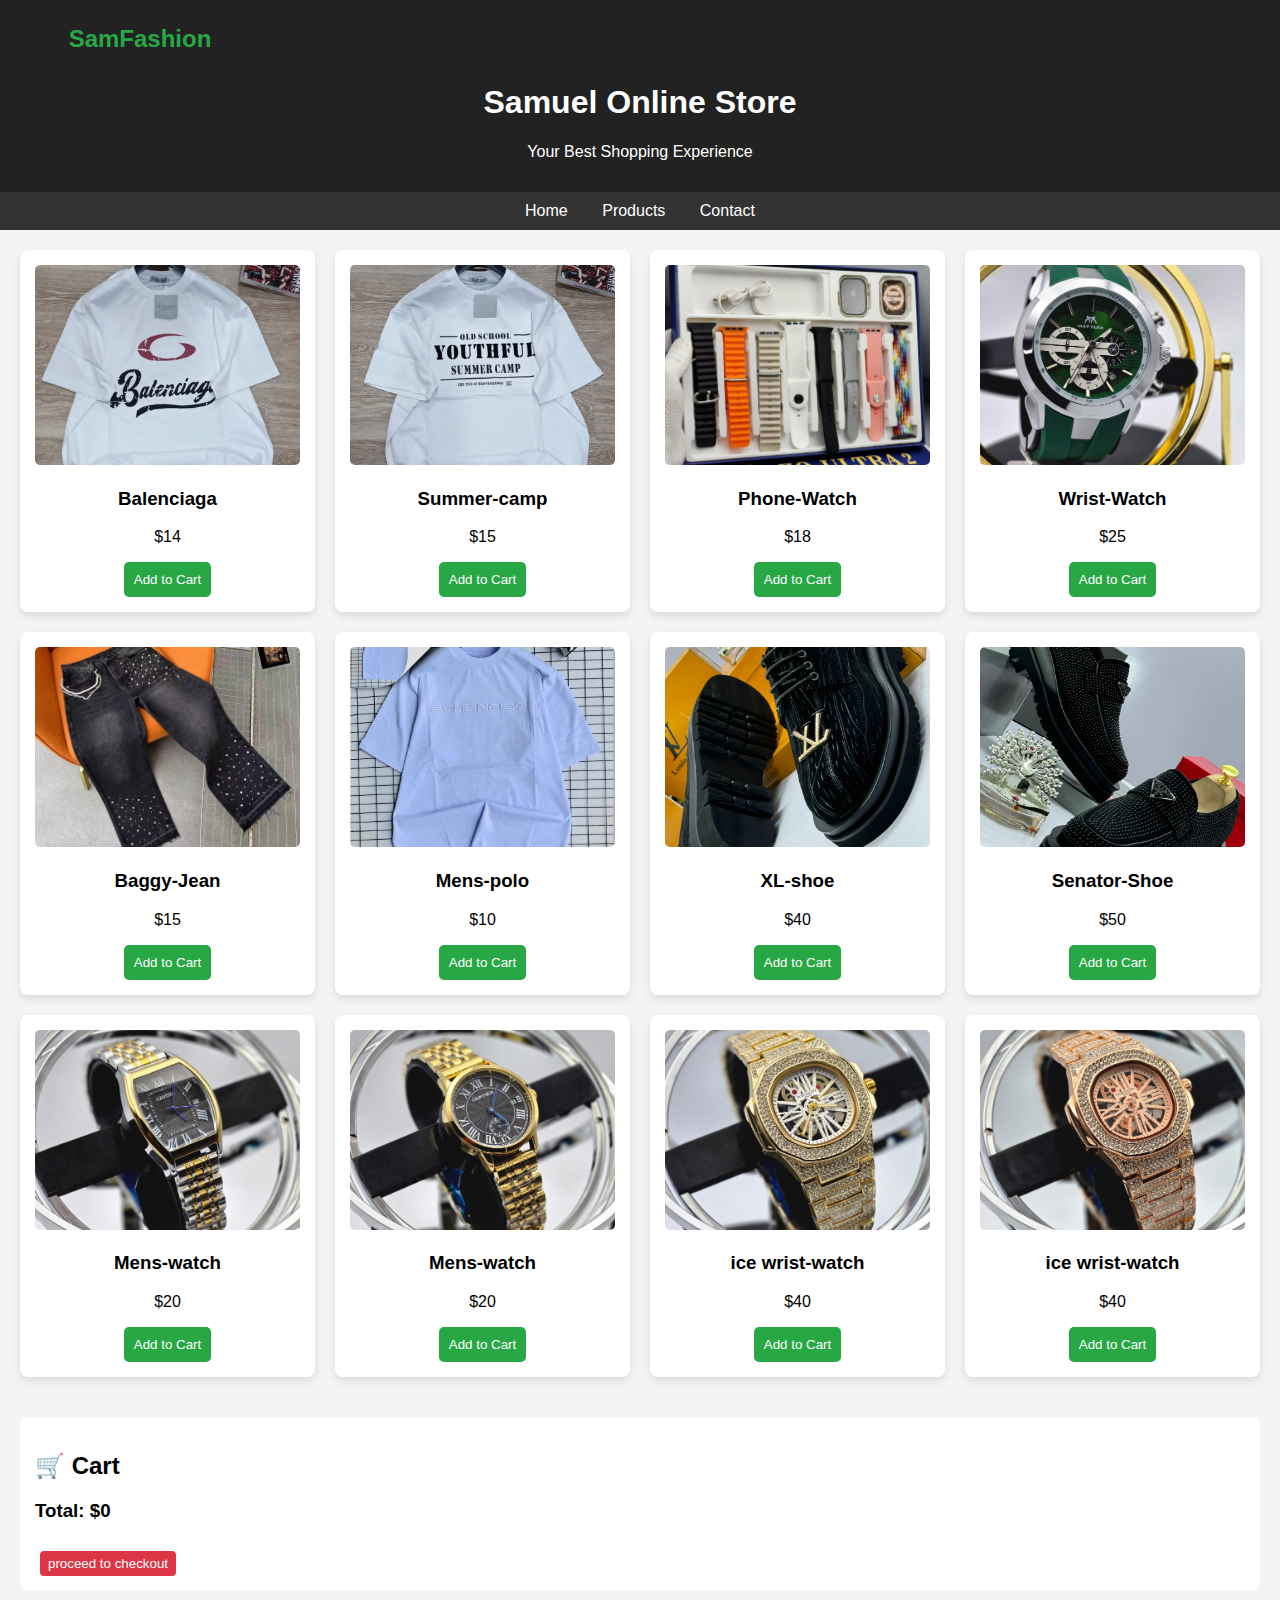
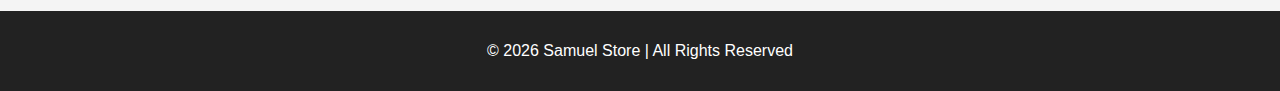
<file: index.html>
<!DOCTYPE html>
<html lang="en">
<head>
    <meta charset="UTF-8">
    <title>Samuel Online Store</title>
    <meta name="viewport" content="width=device-width, initial-scale=1.0">
    
    <!-- Link CSS -->
    <link rel="stylesheet" href="style.css">
</head>

<body>

<header>
    <div class="logo">
    SamFashion
</div>
<div>
    <h1>Samuel Online Store</h1>
    <p>Your Best Shopping Experience</p>
    </div>
</header>

<nav>

    <a href="#">Home</a>
    <a href="#">Products</a>
    <a href="./contact.html">Contact</a>
</nav>

<section class="container">

    <!-- Product 1 -->
    <div class="product">
        <img src="./IMG-20251110-WA0010.jpg" alt="Running Shoes">
        <h3>Balenciaga</h3>
        <p>$14</p>
        <button onclick="addToCart('Running Shoes', 50)">Add to Cart</button>
    </div>
    <div class="product">
        <img src="./IMG-20251110-WA0009.jpg" alt="Running Shoes">
        <h3>Summer-camp</h3>
        <p>$15</p>
        <button onclick="addToCart('Running Shoes', 50)">Add to Cart</button>
    </div>
    <div class="product">
        <img src="./IMG-20251205-WA0030.jpg" alt="Running Shoes">
        <h3>Phone-Watch</h3>
        <p>$18</p>
        <button onclick="addToCart('Running Shoes', 50)">Add to Cart</button>
    </div>
    <div class="product">
        <img src="./IMG-20251203-WA0058.jpg" alt="Running Shoes">
        <h3>Wrist-Watch</h3>
        <p>$25</p>
        <button onclick="addToCart('Running Shoes', 50)">Add to Cart</button>
    </div>

    <!-- Product 2 -->
    <div class="product">
        <img src="./IMG-20251111-WA0000.jpg" alt="Smart Watch">
        <h3>Baggy-Jean</h3>
        <p>$15</p>
        <button onclick="addToCart('Smart Watch', 80)">Add to Cart</button>
    </div>
    <div class="product">
        <img src="./IMG-20251110-WA0015.jpg" alt="Smart Watch">
        <h3>Mens-polo</h3>
        <p>$10</p>
        <button onclick="addToCart('Smart Watch', 80)">Add to Cart</button>
    </div>
    <div class="product">
        <img src="./IMG-20260127-WA0061.jpg" alt="XL-shoe">
        <h3>XL-shoe</h3>
        <p>$40</p>
        <button onclick="addToCart('XL-shoe', 80)">Add to Cart</button>
    </div>
    <div class="product">
        <img src="./IMG-20260127-WA0064.jpg" alt="Senator-Shoe">
        <h3>Senator-Shoe</h3>
        <p>$50</p>
        <button onclick="addToCart('Senator-Shoe', 80)">Add to Cart</button>
    </div>

    <!-- Product 3 -->
    <div class="product">
        <img src="./IMG-20251203-WA0044.jpg" alt="Mens-watch">
        <h3>Mens-watch</h3>
        <p>$20</p>
        <button onclick="addToCart('Mens-watch', 40)">Add to Cart</button>
    </div>
    <div class="product">
        <img src="./IMG-20251203-WA0042.jpg" alt="Mens-watch">
        <h3>Mens-watch</h3>
        <p>$20</p>
        <button onclick="addToCart('Mens-watch', 40)">Add to Cart</button>
    </div>
    <div class="product">
        <img src="./IMG-20251203-WA0040.jpg" alt="ice wrist-watch">
        <h3>ice wrist-watch</h3>
        <p>$40</p>
        <button onclick="addToCart('ice wrist-watch', 40)">Add to Cart</button>
    </div>
    <div class="product">
        <img src="./IMG-20251203-WA0046.jpg" alt="ice wrist-watch">
        <h3>ice wrist-watch</h3>
        <p>$40</p>
        <button onclick="addToCart('ice wrist-watch', 40)">Add to Cart</button>
    </div>

</section>

<section class="cart">
    <h2>🛒 Cart</h2>
    <ul id="cart-items"></ul>
    <h3>Total: $<span id="total">0</span></h3>
    <a href="checkout.html"><button class="checkout-btn">proceed to checkout</button></a>
</section>

<footer>
    <p>&copy; 2026 Samuel Store | All Rights Reserved</p>
</footer>

<!-- Link JavaScript -->
<script src="script.js"></script>

</body>
</html>
</file>
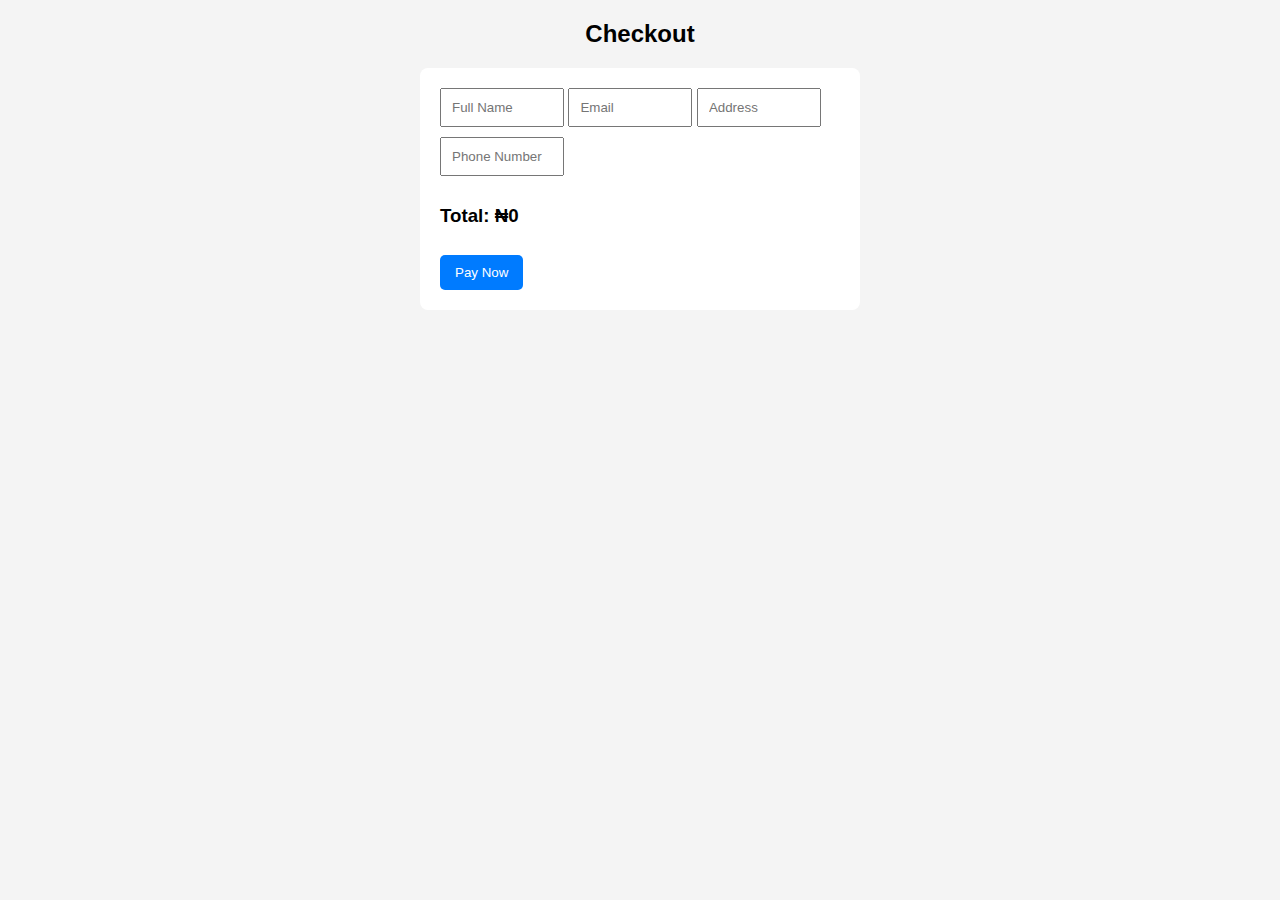
<file: checkout.html>
<!DOCTYPE html>
<html lang="en">
<head>
    <meta charset="UTF-8">
    <title>Checkout</title>
    <link rel="stylesheet" href="style.css">
</head>
<body>

<h2 style="text-align:center;">Checkout</h2>

<form onsubmit="placeOrder(event)">
    <input type="text" placeholder="Full Name" required>
    <input type="email" placeholder="Email" required>
    <input type="text" placeholder="Address" required>
    <input type="text" placeholder="Phone Number" required>


    <h3>Total: ₦<span id="checkout-total">0</span></h3>

    <button type="submit" class="checkout-btn">Pay Now</button>
</form>

<script src="script.js"></script>

<script>
    // Show total on checkout page
    const cart = JSON.parse(localStorage.getItem("cart")) || [];
    let total = 0;
    cart.forEach(item => {
        total += item.price * item.quantity;
    });

    document.getElementById("checkout-total").textContent = total;

    function placeOrder(e) {
        e.preventDefault();
        localStorage.removeItem("cart");
        window.location.href = "success.html";
    }
</script>

</body>
</html>
</file>
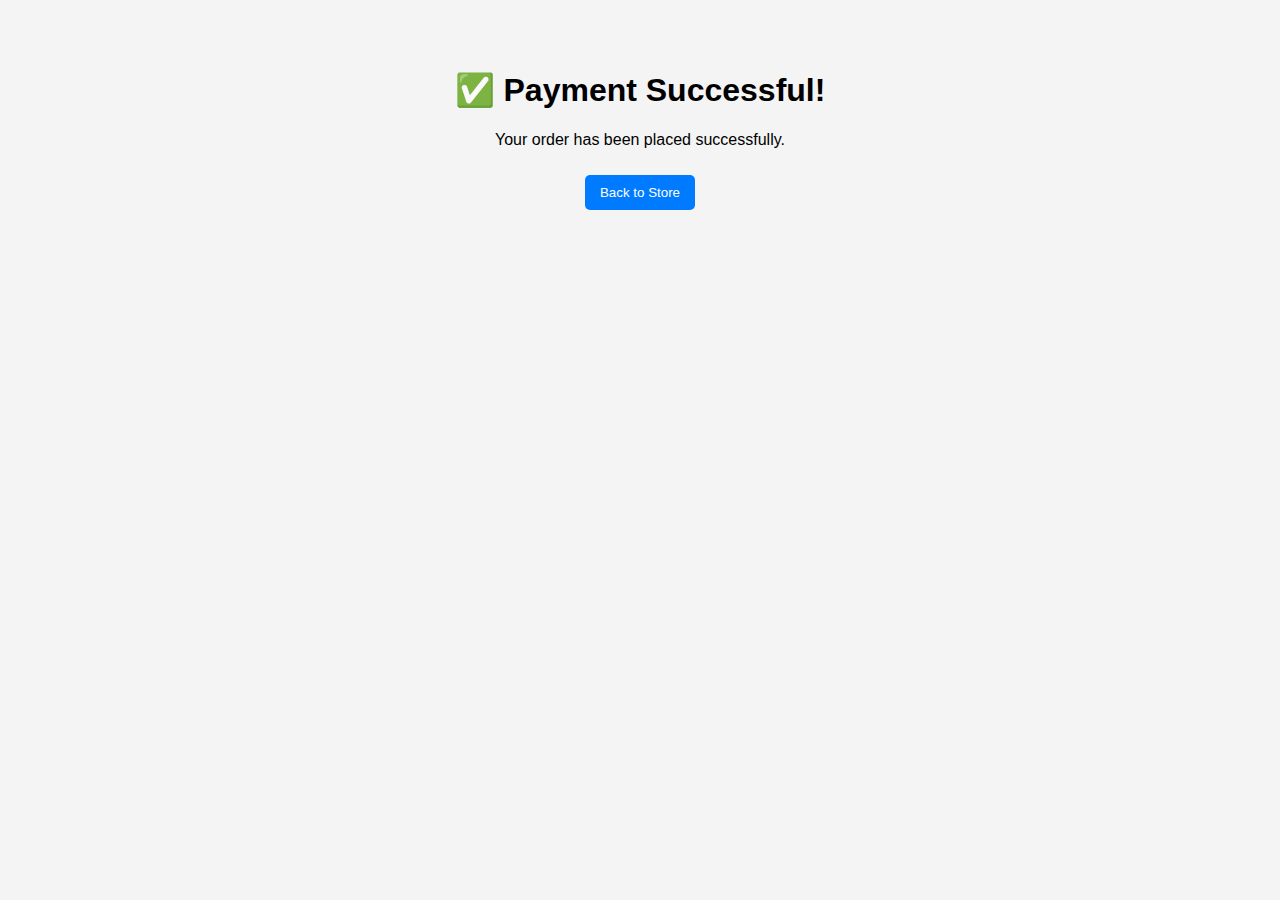
<file: success.html>
<!DOCTYPE html>
<html>
<head>
    <title>Payment Successful</title>
    <link rel="stylesheet" href="style.css">
</head>
<body style="text-align:center; padding:50px;">


    <h1>✅ Payment Successful!</h1>
    <p>Your order has been placed successfully.</p>

    <a href="index.html">
        <button class="checkout-btn">Back to Store</button>
    </a>

</body>
</html>
</file>
<file: style.css>
/* ===== Global Styles ===== */
body {
    font-family: Arial, sans-serif;
    margin: 0;
    padding: 0;
    background: #f4f4f4;
}

/* Header */
header {
    background: #222;
    color: white;
    padding: 15px;
    text-align: center;
}

/* Navigation */
nav {
    background: #333;
    padding: 10px;

    text-align: center;
}

nav a {
    color: white;
    text-decoration: none;
    margin: 0 15px;
}

nav a:hover {
    color: #28a745;
}

/* Product Grid */
.container {
    display: grid;
    grid-template-columns: repeat(auto-fit, minmax(250px, 1fr));
    gap: 20px;
    padding: 20px;
}


/* Product Card */
.product {
    background: white;
    padding: 15px;
    border-radius: 8px;
    box-shadow: 0 4px 8px rgba(0,0,0,0.1);
    text-align: center;
}

.product img {
    width: 100%;
    height: 200px;
    object-fit: cover;
    border-radius: 5px;
}

.product button {
    background: #28a745;
    color: white;
    border: none;

    padding: 10px;
    cursor: pointer;
    border-radius: 5px;
}

.product button:hover {
    background: #218838;
}

/* Cart */
.cart {
    background: white;
    margin: 20px;
    padding: 15px;
    border-radius: 8px;
}

/* Footer */
footer {
    text-align: center;
    padding: 15px;

    background: #222;
    color: white;
}
.cart button {

    margin-left: 5px;
    padding: 5px 8px;
    border: none;
    background: #dc3545;
    color: white;
    border-radius: 4px;
    cursor: pointer;
}

.cart button:hover {
    opacity: 0.8;
}
.checkout-btn {
    margin-top: 10px;
    padding: 10px 15px;
    background: #007bff;
    color: white;
    border: none;
    border-radius: 5px;
    cursor: pointer;
}
.checkout-btn:hover {
    background: #0056b3;
}
/* form styling */ 
form {
    max-width: 400px;
    margin: 20px auto;
    background: white;
    padding: 20px;
    border-radius: 8px;

}
form input {
    width: 100px;
    padding: 10px;
    margin-bottom: 10px;
}
.logo {
    font-size: 24px;
    font-weight: bold;
    color: #28a745;
    text-align: center;
    margin-right: 1000px;
    padding: 10px;
    
}
.contact-content {
    padding: 3rem 20px;
    background: white;
}

.contact-grid {
    display: grid;
    grid-template-columns: 1fr 1fr;
    gap: 3rem;
}

.contact-info {
    background: var(--bg-light);
    padding: 2rem;
    border-radius: 12px;
}

.contact-info h2 {
    text-align: left;
    margin-bottom: 1rem;
    font-size: 1.5rem;
}

.contact-info p {
    color: var(--text-light);
    margin-bottom: 2rem;
    line-height: 1.6;
}

.contact-methods {
    display: flex;
    flex-direction: column;
    gap: 1.5rem;
    margin-bottom: 2.5rem;
}

.contact-method {
    display: flex;
    gap: 1.5rem;
    align-items: flex-start;
}

.method-icon {
    font-size: 1.8rem;
    min-width: 40px;
}

.method-content h3 {
    font-size: 1rem;
    margin-bottom: 0.5rem;
    color: var(--text-dark);
}

.contact-item-copy {
    display: flex;
    align-items: center;
    gap: 1rem;
}

.contact-item-copy p {
    color: var(--text-light);
    margin: 0;
}

.copy-btn {
    padding: 0.4rem 0.8rem;
    background: var(--primary-color);
    color: white;
    border: none;
    border-radius: 6px;
    font-size: 0.85rem;
    cursor: pointer;
    transition: all 0.3s ease;
    font-weight: 600;
}

.copy-btn:hover {
    background: var(--secondary-color);
    transform: translateY(-1px);
}

.copy-btn.copied {
    background: #10b981;
}

.social-links {
    margin-top: 2rem;
}

.social-links h3 {
    margin-bottom: 1rem;
    color: var(--text-dark);
    font-size: 1rem;
}

.social-icons {
    display: flex;
    gap: 1rem;
}

.social-icon {
    display: inline-flex;
    width: 50px;
    height: 50px;
    align-items: center;
    justify-content: center;
    border-radius: 50%;
    background: white;
    border: 2px solid var(--primary-color);
    color: var(--primary-color);
    text-decoration: none;
    font-size: 1.2rem;
    transition: all 0.3s ease;
}

.social-icon:hover {
    background: var(--primary-color);
    color: white;
    transform: translateY(-3px);
}

/* ===== Contact Form ===== */
.contact-form-section {
    background: var(--bg-light);
    padding: 2rem;
    border-radius: 12px;
}

.contact-form-section h2 {
    text-align: left;
    margin-bottom: 1.5rem;
    font-size: 1.5rem;
}

.contact-form {
    display: flex;
    flex-direction: column;
    gap: 1.5rem;
}

.form-group {
    display: flex;
    flex-direction: column;
}

.form-group label {
    margin-bottom: 0.5rem;
    font-weight: 600;
    color: var(--text-dark);
}

.form-group input,
.form-group textarea,
.form-group select {
    padding: 0.8rem;
    border: 2px solid var(--border-color);
    border-radius: 8px;
    font-size: 1rem;
    font-family: inherit;
    transition: all 0.3s ease;
}

.form-group input:focus,
.form-group textarea:focus,
.form-group select:focus {
    outline: none;
    border-color: var(--primary-color);
    box-shadow: 0 0 0 3px rgba(102, 126, 234, 0.1);
}

.form-group textarea {
    resize: vertical;
    min-height: 120px;
}

.contact-form button {
    align-self: flex-start;
}
</file>
